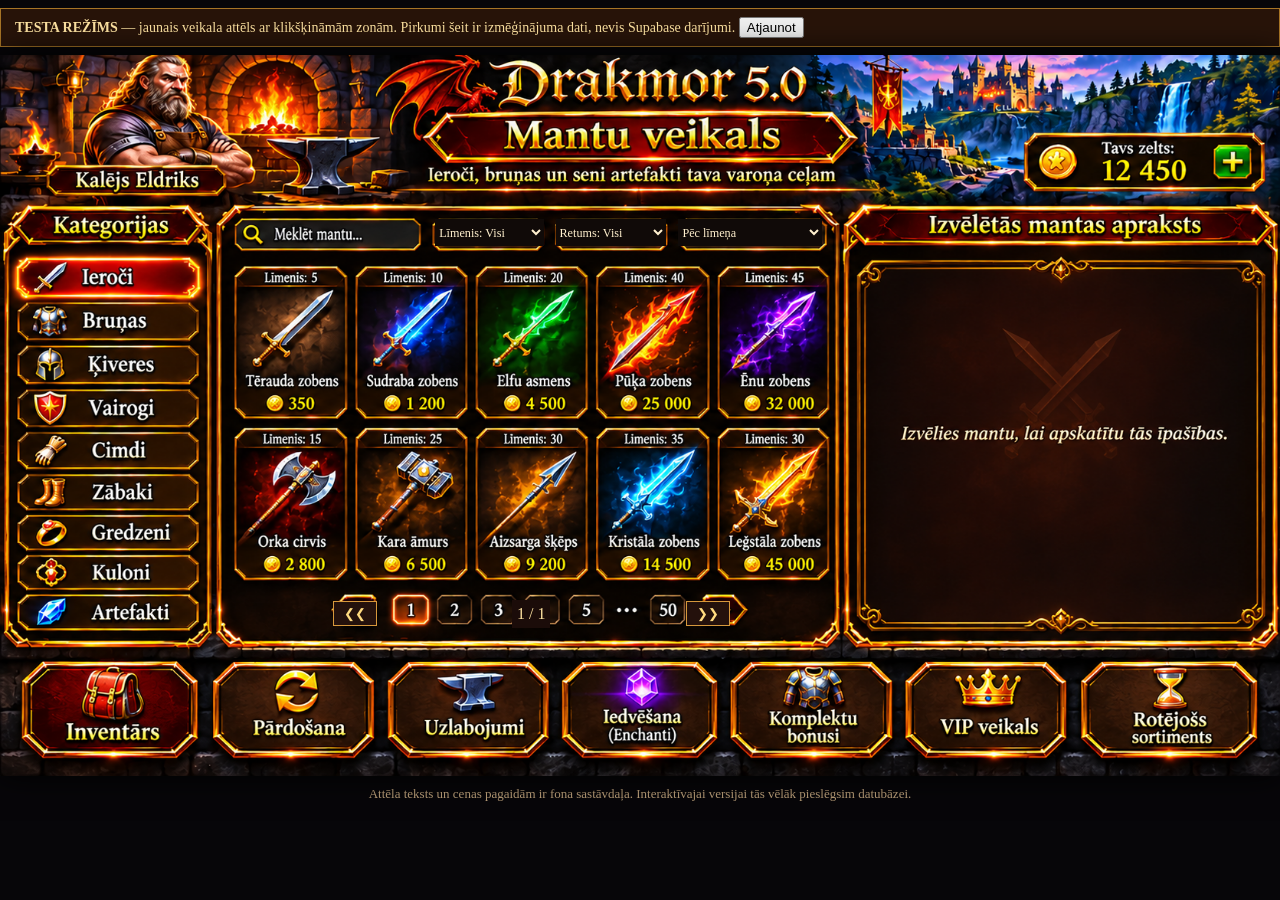
<file: shop-preview/index.html>
<!doctype html><html lang="lv"><head><meta charset="utf-8"><meta name="viewport" content="width=device-width,initial-scale=1"><title>Drakmor 5.0 — Mantu veikals</title><style>
*{box-sizing:border-box}body{margin:0;background:#070609;color:#ffe4a2;font-family:Georgia,serif}.notice{max-width:1647px;margin:8px auto;padding:8px 14px;border:1px solid #a77526;background:#281409;font-size:14px}.scene{position:relative;width:min(100%,1647px);aspect-ratio:1647/928;margin:auto;background:#0b0808 url('../shop-background.png') center/100% 100% no-repeat;box-shadow:0 0 30px #000}.hot{position:absolute;display:block;border:0;background:transparent;color:transparent;cursor:pointer;padding:0}.hot:focus-visible{outline:3px solid #fff2a4;outline-offset:-3px}.weapon{border-radius:8px}.weapon:hover{box-shadow:inset 0 0 0 3px #ffcc5c,0 0 13px #ff6b0b}.weapon.active{box-shadow:inset 0 0 0 3px #ffe382,0 0 16px 5px #f86706}.category.active{box-shadow:none}.nav:hover{box-shadow:inset 0 0 0 3px #ffcb65}.search{position:absolute;left:20.7%;top:22.9%;width:11.4%;height:3.4%;background:transparent;border:0;color:#ffe9bd;font:clamp(9px,1.1vw,17px) Georgia,serif;padding-left:8px;outline:0}.search::placeholder{color:transparent}.search:focus{background:#090b10}.filter{position:absolute;top:22.8%;height:3.7%;background:#100a08;border:0;color:#fff0ce;font:clamp(8px,.95vw,16px) Georgia,serif;cursor:pointer}.detail-cover{position:absolute;left:67.7%;top:29.7%;width:29.9%;height:48%;background:radial-gradient(ellipse at center,#351209,#160a08 65%,#0c0706);border:2px solid #a65e1a;box-shadow:inset 0 0 0 2px #2c1208,inset 0 0 18px #000;display:none}.detail-cover.show{display:block}.detail-cover .inner{height:100%;padding:3%;overflow:auto;text-align:center}.detail-cover h2{font-size:clamp(13px,1.65vw,26px);margin:0 0 2%;color:#ffdc70}.detail-cover .art{font-size:clamp(22px,5vw,88px);filter:drop-shadow(0 0 15px #ff7300)}.detail-cover p{font-size:clamp(10px,1.05vw,17px);margin:1.4%}.buy{font-size:clamp(12px,1.5vw,23px);background:linear-gradient(#3cce2a,#075a09);color:#fff2c4;border:2px solid #e5b34e;border-radius:8px;padding:1% 7%;cursor:pointer}.status{position:absolute;left:35%;top:3%;width:30%;padding:9px;background:#220b08f2;border:1px solid #f6b746;text-align:center;z-index:5;display:none}.status.show{display:block}.gold{display:none;position:absolute;left:86%;top:14%;width:8%;font-weight:bold;color:#ffdf50;font-size:clamp(10px,2vw,28px);text-align:center;text-shadow:2px 2px #000}.panel{position:absolute;inset:20% 17% 15%;background:#120807f7;border:3px solid #e5a13a;padding:3%;z-index:8;display:none;overflow:auto}.panel.show{display:block}.panel button{background:#3b180d;color:#ffdf94;border:2px solid #b47a29;padding:10px;cursor:pointer}.panel h2{margin:0 0 20px}.panel .close{float:right}.empty{color:#caa978}.off{opacity:.22;pointer-events:none}.pager{display:none;position:absolute;left:26%;top:75%;width:31%;height:5%;display:flex;justify-content:space-between;align-items:center}.pager button{background:#24110c;color:#ffdb80;border:1px solid #d6983c;padding:4px 10px;cursor:pointer}.pager span{background:#1b0c09;padding:5px}.note{font-size:13px;color:#bfa37c;text-align:center;margin:10px}
@media(max-width:850px){.scene{width:1100px;max-width:none}.viewport{overflow:auto}.notice{font-size:12px}.search,.filter{font-size:12px}.detail-cover h2{font-size:20px}.detail-cover .art{font-size:55px}.detail-cover p{font-size:14px}.buy{font-size:18px}.gold{font-size:22px}}
</style></head><body><div class="notice"><b>TESTA REŽĪMS</b> — jaunais veikala attēls ar klikšķināmām zonām. Pirkumi šeit ir izmēģinājuma dati, nevis Supabase darījumi. <button id="reset">Atjaunot</button></div><div class="viewport"><div class="scene" id="scene"><div class="gold" id="gold">12 450</div><input class="search" id="search" aria-label="Meklēt mantu" placeholder="Meklēt mantu..."><select class="filter" style="left:34%;width:8.5%" id="level"><option value="99">Līmenis: Visi</option><option value="10">Līdz 10</option><option value="20">Līdz 20</option><option value="40">Līdz 40</option></select><select class="filter" style="left:43.4%;width:8.6%" id="rarity"><option>Retums: Visi</option><option>Parasts</option><option>Rets</option><option>Episks</option><option>Leģendārs</option></select><select class="filter" style="left:53%;width:11.2%" id="sort"><option>Pēc līmeņa</option><option>Lētākās</option><option>Dārgākās</option></select><div id="buttons"></div><div class="detail-cover" id="detail"><div class="inner" id="detailInner"></div></div><div class="pager"><button id="prev">❮❮</button><span id="page">1 / 1</span><button id="next">❯❯</button></div><div class="status" id="status"></div><div class="panel" id="panel"><button class="close" id="close">✕</button><h2 id="panelTitle"></h2><div id="panelBody"></div></div></div></div><div class="note">Attēla teksts un cenas pagaidām ir fona sastāvdaļa. Interaktīvajai versijai tās vēlāk pieslēgsim datubāzei.</div><script>
(()=>{'use strict';const items=[['Tērauda zobens',5,350,'⚔️',15],['Sudraba zobens',10,1200,'🗡️',30],['Elfu asmens',20,4500,'🗡️',60],['Pūķa zobens',40,25000,'🔥',120],['Ēnu zobens',45,32000,'⚔️',145],['Orka cirvis',15,2800,'🪓',40],['Kara āmurs',25,6500,'🔨',70],['Aizsarga šķēps',30,9200,'🔱',85],['Kristāla zobens',35,14500,'🗡️',100],['Leģstālā zobens',30,45000,'🔥',110]];const qs=id=>document.getElementById(id),buttons=qs('buttons'),detail=qs('detail'),inner=qs('detailInner');let chosen=-1,category='Ieroči',cash=12450,owned=[],page=1;const fmt=n=>n.toLocaleString('lv-LV');function msg(s){qs('status').textContent=s;qs('status').classList.add('show');qs('status').onclick=()=>qs('status').classList.remove('show')}function hotspot(x,y,w,h,cls,label,cb){const b=document.createElement('button');b.className='hot '+cls;b.style.left=x+'%';b.style.top=y+'%';b.style.width=w+'%';b.style.height=h+'%';b.title=label;b.setAttribute('aria-label',label);b.onclick=cb;buttons.append(b);return b}function render(){buttons.replaceChildren();const names=['Ieroči','Bruņas','Ķiveres','Vairogi','Cimdi','Zābaki','Gredzeni','Kuloni','Artefakti'];names.forEach((n,i)=>{const b=hotspot(1.4,28.1+i*6.25,14.2,5.5,'category',n,()=>{category=n;chosen=-1;detail.classList.remove('show');render();if(n!=='Ieroči')msg(n+': šīs kategorijas preces pievienosim nākamajos soļos.')});if(category===n)b.classList.add('active')});items.forEach((item,i)=>{const col=i%5,row=Math.floor(i/5),b=hotspot(18.25+col*9.45,29.35+row*22.5,8.9,21.25,'weapon',item[0],()=>choose(i));if(chosen===i)b.classList.add('active');if(category!=='Ieroči'||!item[0].toLowerCase().includes(qs('search').value.toLowerCase())||item[1]>Number(qs('level').value)||qs('rarity').value!=='Retums: Visi'&&((item[1]>=40?'Leģendārs':item[1]>=30?'Episks':item[1]>=15?'Rets':'Parasts')!==qs('rarity').value))b.classList.add('off')});const nav=['Inventārs','Pārdošana','Uzlabojumi','Iedvēšana','Komplektu bonusi','VIP veikals','Rotējošs sortiments'];nav.forEach((n,i)=>hotspot(1.6+i*14.1,84.2,13.5,12.3,'nav',n,()=>openPanel(n)));}function choose(i){chosen=i;const [name,lvl,price,icon,bonus]=items[i];detail.classList.add('show');inner.innerHTML='<h2>'+name+'</h2><div class="art">'+icon+'</div><p>Līmenis: '+lvl+'</p><p>Retums: '+(lvl>=40?'Leģendārs':lvl>=30?'Episks':lvl>=15?'Rets':'Parasts')+'</p><p>⚔️ Spēks: +'+bonus+'</p><p>🪙 Cena: '+fmt(price)+'</p><p><button class="buy" id="buy">🛒 Pirkt</button></p>';qs('buy').onclick=()=>{if(owned.includes(name))return msg('Šī manta jau ir inventārā.');if(cash<price)return msg('Nepietiek zelta!');cash-=price;owned.push(name);render();msg('Nopirkts: '+name+'. Atlikums: '+fmt(cash)+' zelta')};render()}function openPanel(n){qs('panelTitle').textContent=n;qs('panelBody').innerHTML=n==='Inventārs'?(owned.length?owned.map(x=>'<p>⚔️ '+x+'</p>').join(''):'<p class="empty">Inventārs ir tukšs.</p>'):'<p class="empty">Šī funkcija tiks pieslēgta vēlāk.</p>';qs('panel').classList.add('show')}qs('close').onclick=()=>qs('panel').classList.remove('show');qs('search').oninput=render;qs('level').onchange=render;qs('rarity').onchange=render;qs('sort').onchange=()=>msg('Kārtošana tiks pieslēgta dinamiskajam katalogam.');hotspot(26.1,75.1,3.1,4.5,'nav','Iepriekšējā lapa',()=>msg('Šobrīd pieejama pirmā lapa.'));hotspot(57.6,75.1,3.1,4.5,'nav','Nākamā lapa',()=>msg('Nākamās lapas pieslēgsim datubāzes katalogam.'));qs('reset').onclick=()=>{cash=12450;owned=[];chosen=-1;detail.classList.remove('show');render()};render()})();
</script></body></html>
</file>
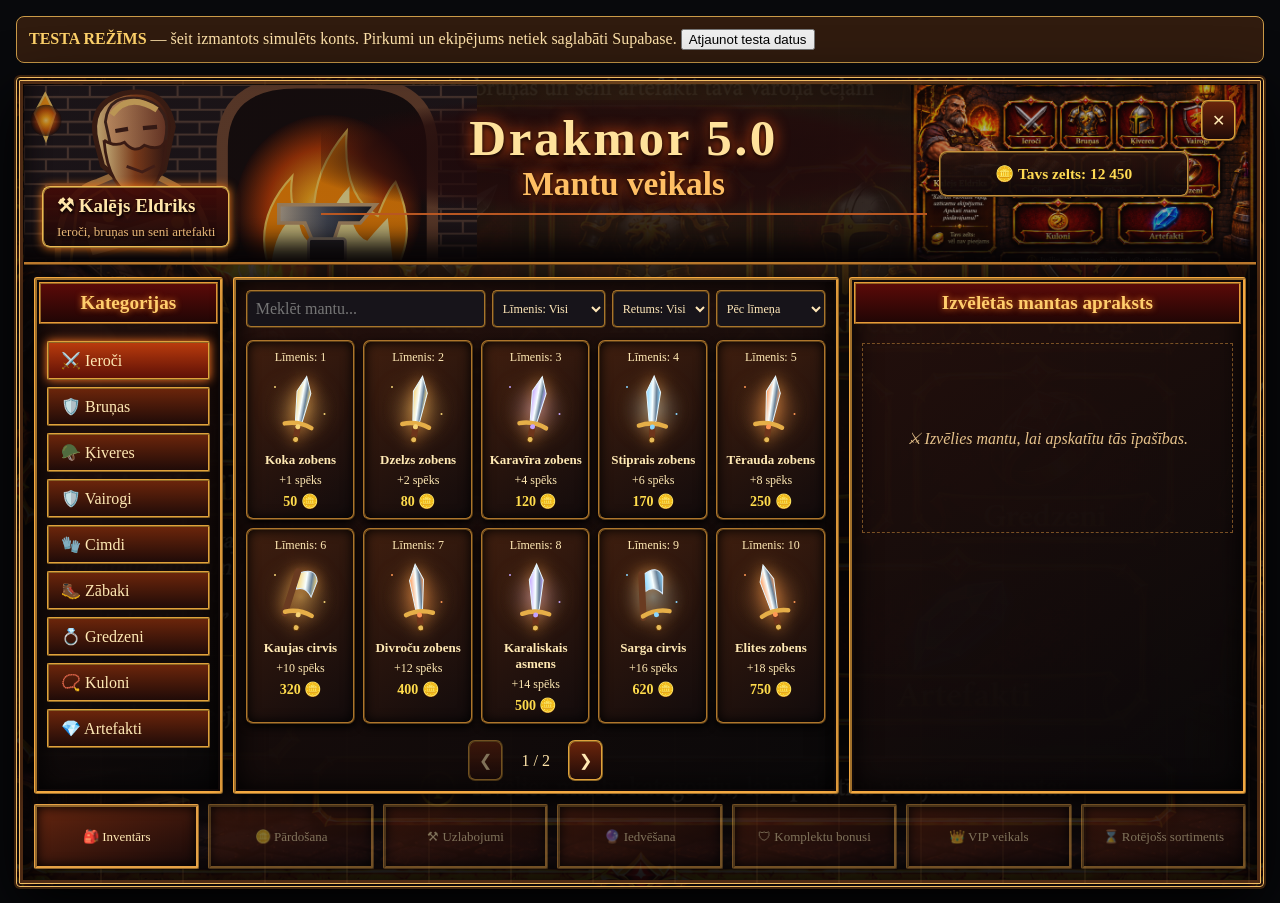
<file: tests/shop-v5-preview.html>
<!doctype html>
<html lang="lv"><head><meta charset="utf-8"><meta name="viewport" content="width=device-width,initial-scale=1">
<title>Drakmor 5.0 — veikala drošais priekšskatījums</title>
<link rel="stylesheet" href="../assets/shop-v5.css">
<style>body{margin:0;padding:16px;background:#08090c;color:#ffe3ab;font-family:Georgia,serif}.preview-banner{max-width:1500px;margin:0 auto 14px;border:1px solid #ca9a48;background:#301b0e;padding:12px;border-radius:8px}.preview-banner strong{color:#ffd36b}#shop{max-width:1600px;margin:auto}</style>
</head><body><div class="preview-banner"><strong>TESTA REŽĪMS</strong> — šeit izmantots simulēts konts. Pirkumi un ekipējums netiek saglabāti Supabase. <button id="reset">Atjaunot testa datus</button></div><div id="shop"></div>
<script src="../assets/shop-v5.js"></script>
<script>
(()=>{
'use strict';
const products=[
['Koka zobens',1,1,50,'⚔️'],['Dzelzs zobens',2,2,80,'⚔️'],['Karavīra zobens',3,4,120,'🗡️'],
['Stiprais zobens',4,6,170,'⚔️'],['Tērauda zobens',5,8,250,'⚔️'],['Kaujas cirvis',6,10,320,'🪓'],
['Divroču zobens',7,12,400,'⚔️'],['Karaliskais asmens',8,14,500,'🗡️'],['Sarga cirvis',9,16,620,'🪓'],
['Elites zobens',10,18,750,'⚔️'],['Ēnu duncis',11,20,900,'🗡️'],['Vilka asmens',12,22,1100,'⚔️'],
['Kara kapātājs',13,24,1350,'🪓'],['Drakona zobens',14,26,1600,'⚔️'],['Sātana cirvis',15,28,1900,'🪓'],
['Gaismas asmens',16,30,2300,'⚔️'],['Ledus zobens',17,32,2800,'⚔️'],['Vētras cirvis',18,34,3400,'🪓'],
['Leģionāra zobens',19,36,4000,'⚔️'],['Drakmora asmens',20,40,5000,'⚔️']
].map(([name,level,bonus,price,icon])=>({category:'Ieroči',name,level,bonus,price,icon,purchasable:true}));
let gold=12450,level=20,owned=[],equipped=null,app;
const db={rpc:async(name,args={})=>{
 if(name==='drakmor_shop_catalog')return {data:products.map(x=>({...x}))};
 if(name==='drakmor_shop_state')return {data:{gold,level,owned:[...owned],equipped}};
 const item=products.find(x=>x.name===args.weapon_name);
 if(!item)return {data:{ok:false,message:'Manta nav atrasta.'}};
 if(name==='drakmor_buy_weapon'){
  if(owned.includes(item.name))return {data:{ok:false,message:'Manta jau pieder.'}};
  if(level<item.level)return {data:{ok:false,message:'Nepietiekams līmenis.'}};
  if(gold<item.price)return {data:{ok:false,message:'Nepietiek zelta.'}};
  gold-=item.price;owned.push(item.name);return {data:{ok:true}};
 }
 if(name==='drakmor_equip_weapon'){
  if(!owned.includes(item.name))return {data:{ok:false,message:'Manta nav inventārā.'}};
  equipped=item.name;return {data:{ok:true}};
 }
 return {error:{message:'Nezināma funkcija'}};
}};
function start(){if(app)app.destroy();app=window.DrakmorShopV5.create({mount:document.getElementById('shop'),db,onClose:()=>{app.destroy();app=null;document.getElementById('shop').textContent='Veikals aizvērts. Nospied “Atjaunot testa datus”, lai atvērtu vēlreiz.'}})}
document.getElementById('reset').onclick=()=>{gold=12450;owned=[];equipped=null;start()};start();
})();
</script></body></html>
</file>
<file: assets/shop-v5.css>
/* Shop v5 is deliberately scoped; legacy city styles cannot leak into it. */
.dm5-shop{--gold:#ffc65d;--edge:#a45b19;--ink:#130905;color:#ffe5a9;background:radial-gradient(ellipse at 50% 0,#55220c 0,#160b0a 46%,#07070a 100%);border:3px ridge var(--gold);border-radius:14px;padding:14px;min-height:620px;font-family:Georgia,serif;box-shadow:inset 0 0 30px #000,0 0 22px #000}
.dm5-shop *{box-sizing:border-box}.dm5-shop button,.dm5-shop input,.dm5-shop select{font:inherit}.dm5-shop button{cursor:pointer;color:#ffe9b4;background:linear-gradient(#6b250b,#200b08);border:2px ridge #e0a23b;border-radius:7px;padding:9px}.dm5-shop button:hover:not(:disabled){filter:brightness(1.3)}.dm5-shop button:focus-visible,.dm5-shop input:focus-visible,.dm5-shop select:focus-visible{outline:3px solid #fff2a4;outline-offset:2px}.dm5-shop button:disabled{opacity:.47;cursor:not-allowed}
.dm5-header{display:grid;grid-template-columns:1fr 2fr 1fr auto;gap:12px;align-items:center;border-bottom:2px solid #b77a29;padding:12px 8px 18px}.dm5-smith{display:grid;gap:7px;font-size:19px}.dm5-smith small{font-size:13px;color:#e8b878}.dm5-title{text-align:center;text-shadow:0 2px 5px #000,0 0 15px #ed5314}.dm5-title h1{font-size:clamp(26px,4vw,48px);margin:0;color:#ffce69}.dm5-title h2{font-size:clamp(20px,2.8vw,34px);margin:0}.dm5-wallet{font-size:17px;font-weight:bold;color:#ffdb53}.dm5-close{align-self:start}
.dm5-layout{display:grid;grid-template-columns:minmax(155px,1fr) minmax(300px,3fr) minmax(220px,1.65fr);gap:12px;margin:14px 0}.dm5-categories,.dm5-middle,.dm5-detail{min-width:0;padding:12px;background:linear-gradient(160deg,#2b120b,#100c0b);border:2px ridge #c68a31;border-radius:12px;box-shadow:inset 0 0 15px #000}.dm5-categories{display:flex;flex-direction:column;gap:7px}.dm5-categories h3,.dm5-detail h3{color:#ffce6d;margin:0 0 9px;text-align:center}.dm5-category{text-align:left;font-size:17px}.dm5-category.active{background:linear-gradient(#b93b0d,#5e1006);box-shadow:0 0 10px #ff7521}
.dm5-controls{display:flex;gap:8px;margin-bottom:12px}.dm5-search,.dm5-order{background:#17141a;border:2px ridge #a8752c;color:#ffe7b8;border-radius:5px;padding:10px;min-width:0}.dm5-search{flex:1}.dm5-order{max-width:160px}.dm5-cards{display:grid;grid-template-columns:repeat(5,minmax(0,1fr));gap:9px}.dm5-item{display:flex;flex-direction:column;gap:5px;align-items:center;min-width:0;min-height:155px;padding:8px 4px!important;background:radial-gradient(#543019,#170c0c)!important;text-align:center}.dm5-item.selected{border-color:#fff19b;box-shadow:0 0 14px #ff7100}.dm5-item small{font-size:12px}.dm5-item strong{font-size:13px;overflow-wrap:anywhere}.dm5-item span{font-size:12px}.dm5-item b{color:#ffdc4c;font-size:14px}.dm5-item-art{display:grid;place-items:center;min-height:66px;font-size:43px;filter:drop-shadow(0 0 9px #e7781b)}.dm5-pager{display:flex;justify-content:center;align-items:center;gap:18px;margin-top:16px}.dm5-detail{display:flex;flex-direction:column;gap:7px}.dm5-detail h2{margin:0;color:#ffe078}.dm5-detail p{margin:2px 0}.dm5-detail-art{display:grid;place-items:center;min-height:165px;font-size:100px;background:radial-gradient(#742c0e,#100a0a 70%);border:2px ridge #ba7e28}.dm5-buy{background:linear-gradient(#24a929,#06520e)!important;font-size:22px!important;font-weight:bold!important;margin-top:10px}.dm5-footer{display:grid;grid-template-columns:repeat(7,minmax(0,1fr));gap:8px}.dm5-feature{min-height:65px;font-size:13px!important}.dm5-notice{color:#ffe1a4;text-align:center}
@media(max-width:1000px){.dm5-layout{grid-template-columns:170px minmax(0,1fr)}.dm5-detail{grid-column:1/-1}.dm5-cards{grid-template-columns:repeat(4,minmax(0,1fr))}.dm5-footer{grid-template-columns:repeat(4,minmax(0,1fr))}}@media(max-width:620px){.dm5-header{grid-template-columns:1fr auto}.dm5-title{grid-column:1/-1;grid-row:1}.dm5-layout{grid-template-columns:1fr}.dm5-categories{display:grid;grid-template-columns:repeat(3,minmax(0,1fr))}.dm5-categories h3{grid-column:1/-1}.dm5-category{font-size:12px!important;padding:7px 3px!important;text-align:center}.dm5-cards{grid-template-columns:repeat(2,minmax(0,1fr))}.dm5-detail{grid-column:auto}.dm5-footer{grid-template-columns:repeat(2,minmax(0,1fr))}.dm5-controls{flex-wrap:wrap}.dm5-search{width:100%}}

/* During migration, legacy markup remains in city.html but is not rendered. */
#shopBackdrop.shopV5>.illustratedShop,
#shopBackdrop.shopV5>#drakmorShopV2{display:none!important}
#shopBackdrop.shopV5 #shopV5Mount{display:block;width:min(1600px,98vw);max-height:94dvh;overflow:auto;margin:auto;flex:none}

/* 8. solis — illustrated forge styling. No dependency on emoji glyph support. */
.dm5-shop{position:relative;overflow:hidden;background:radial-gradient(ellipse at 47% -20%,#753515 0%,#28120e 36%,#0c080b 78%);border:4px double #f3bd62;box-shadow:0 0 0 2px #38200d,inset 0 0 0 3px #4e2b14,inset 0 0 55px #000,0 20px 60px #000}
.dm5-shop:before{content:"";position:absolute;inset:0;pointer-events:none;opacity:.15;background:repeating-linear-gradient(90deg,transparent 0 80px,#c89a53 81px,transparent 82px),radial-gradient(circle at 50% 0,#ffb64d,transparent 55%)}
.dm5-shop>*,.dm5-shop .dm5-layout{position:relative}
.dm5-header{min-height:185px;background:linear-gradient(90deg,#1b0d0ac9,#1b0d0a3b,#160b0bd6),url('../drakmor-shop-categories.png') center 42%/cover;border:2px ridge #bd7a2d;border-radius:9px;padding:20px;margin-bottom:14px;box-shadow:inset 0 0 55px #080405}
.dm5-smith{align-self:end;padding:14px;background:#160c0ac9;border:1px solid #b78038;border-radius:8px;text-shadow:1px 2px 4px #000}
.dm5-title{padding:10px;background:radial-gradient(ellipse,#160907eb,#180b07a8 65%,transparent 80%)}
.dm5-title h1{letter-spacing:.05em;color:#ffe29b}.dm5-title h2{color:#ffbf64}
.dm5-wallet{padding:12px;border:2px ridge #c5913d;background:#170b0bdc;border-radius:8px;text-align:center;white-space:nowrap}
.dm5-layout{gap:14px}.dm5-categories,.dm5-middle,.dm5-detail{border:3px double #ad7638;background:linear-gradient(145deg,#32160eea,#100a0be8 75%);box-shadow:inset 0 0 0 2px #100909,inset 0 0 28px #000,0 5px 20px #000}
.dm5-category{transition:filter .16s,transform .16s}.dm5-category:hover:not(:disabled){transform:translateX(3px)}
.dm5-item{position:relative;overflow:hidden;min-height:195px;padding:8px 5px!important;background:linear-gradient(145deg,#43200fe8,#120b0ce8)!important;box-shadow:inset 0 0 12px #000,0 3px 8px #000;transition:transform .15s,box-shadow .15s}
.dm5-item:hover:not(:disabled){transform:translateY(-3px)}
.dm5-item-art{width:100%;min-height:91px;filter:none}
.dm5-weapon-image{width:90px;height:90px;max-width:100%;object-fit:contain;filter:drop-shadow(0 0 8px #c67b34)}
.dm5-detail-art{min-height:190px;overflow:hidden}
.dm5-detail-art .dm5-weapon-image{width:190px;height:190px;filter:drop-shadow(0 0 16px #e79d42)}
.dm5-feature{background:linear-gradient(150deg,#583016,#1a0c0b)!important;box-shadow:inset 0 0 12px #000}
.dm5-buy{box-shadow:0 0 13px #13611a,inset 0 0 9px #70e46b}
@media(max-width:1000px){.dm5-header{min-height:150px}.dm5-item{min-height:178px}}
@media(max-width:620px){.dm5-shop{padding:7px}.dm5-header{padding:10px;min-height:130px;gap:5px}.dm5-smith{padding:6px;font-size:13px}.dm5-smith small{font-size:11px}.dm5-wallet{padding:6px;font-size:12px;white-space:normal}.dm5-title h1{font-size:26px}.dm5-title h2{font-size:20px}.dm5-item{min-height:165px}.dm5-item-art{min-height:80px}.dm5-weapon-image{width:75px;height:75px}.dm5-layout{gap:8px}.dm5-categories,.dm5-middle,.dm5-detail{padding:8px}.dm5-category:hover:not(:disabled){transform:none}}

/* Selection is opt-in: never emphasize an unclicked catalog item. */
.dm5-shop .dm5-item:not(.selected){box-shadow:inset 0 0 12px #000,0 3px 8px #000!important;border-color:#ae762c!important}
.dm5-shop .dm5-item.selected{border-color:#ffeb89!important;box-shadow:0 0 0 2px #fff0a1,0 0 22px #ff6500,inset 0 0 18px #a7410c!important;background:radial-gradient(ellipse,#6c280d,#1a0a0b 78%)!important}
.dm5-shop .dm5-item.selected .dm5-weapon-image{filter:drop-shadow(0 0 12px #ff6a00) drop-shadow(0 0 4px #ffe49d)}
.dm5-shop .dm5-select-hint{min-height:190px;display:grid;place-items:center;text-align:center;border:1px dashed #795024;color:#e6c28b;padding:20px;font-style:italic}

/* Reference-driven three-panel layout: illustrated smith, compact filters, ornate panels. */
.dm5-shop{border-radius:4px;background:linear-gradient(#0e0a0cda,#0c080adf),url('../drakmor-shop-categories.png') center/cover fixed}
.dm5-header{position:relative;isolation:isolate;grid-template-columns:minmax(220px,1.05fr) minmax(300px,2.3fr) minmax(200px,.95fr) auto;min-height:180px;margin:-10px -10px 12px;padding:15px 20px 14px 8px;background:linear-gradient(90deg,#150b0b44,#180a0a55 55%,#140c0e60),url('./shop-v5-forge.svg') left center/auto 100% no-repeat,url('../drakmor-shop-categories.png') right center/auto 130% no-repeat;border-width:0 0 3px;border-radius:0;box-shadow:inset 0 -20px 25px #070405}
.dm5-smith{align-self:end;justify-self:start;margin-left:10px;padding:6px 13px;max-width:260px;background:linear-gradient(#420b07ed,#180908e8);border:2px ridge #eeb852;box-shadow:0 0 10px #f47919;text-shadow:1px 2px 3px #000}
.dm5-title{align-self:start;background:radial-gradient(ellipse,#1b0809e8,#220a0bbd 60%,transparent 78%);border-bottom:2px solid #b85722}
.dm5-title h1{font-size:clamp(30px,4vw,58px);line-height:1.08}.dm5-title h2{font-size:clamp(20px,2.6vw,37px)}
.dm5-wallet{align-self:center;background:linear-gradient(#29140eea,#0e0809f0);font-size:clamp(13px,1.2vw,19px)}
.dm5-layout{grid-template-columns:minmax(185px,.95fr) minmax(450px,3.05fr) minmax(280px,2fr);gap:10px;margin:10px 0}
.dm5-categories,.dm5-middle,.dm5-detail{padding:10px;border:3px ridge #f4a941;border-radius:3px;background:linear-gradient(150deg,#25100ce8,#090809f2)}
.dm5-categories h3,.dm5-detail h3{margin:-8px -8px 10px;padding:8px;background:linear-gradient(#5a0a08,#210605);border:2px ridge #e79b38;font-size:clamp(17px,1.5vw,24px);text-shadow:0 0 6px #f07720}
.dm5-category{font-size:clamp(13px,1.2vw,19px);padding:8px 12px!important;border-radius:2px!important}
.dm5-controls{gap:6px;flex-wrap:nowrap}
.dm5-search{flex:1;min-width:90px;padding:8px}.dm5-order{max-width:none;width:auto;min-width:0;flex:0 1 auto;padding:8px 5px;font-size:clamp(11px,.95vw,15px)!important}
.dm5-cards{grid-template-columns:repeat(5,minmax(0,1fr));gap:8px}
.dm5-item{min-height:172px}.dm5-item-art{min-height:77px}.dm5-weapon-image{width:76px;height:76px}
.dm5-detail-art{min-height:170px}.dm5-detail-art .dm5-weapon-image{width:165px;height:165px}
.dm5-footer{gap:9px}.dm5-feature{border-radius:2px!important;border:3px ridge #e6a246!important;background:linear-gradient(160deg,#64250f,#170909)!important}
@media(max-width:1250px){.dm5-layout{grid-template-columns:175px minmax(0,1fr)}.dm5-detail{grid-column:1/-1}.dm5-cards{grid-template-columns:repeat(5,minmax(0,1fr))}.dm5-header{grid-template-columns:1fr 1.7fr 1fr auto}.dm5-controls{flex-wrap:wrap}.dm5-order{flex:1 1 100px}}
@media(max-width:750px){.dm5-layout{grid-template-columns:1fr}.dm5-detail{grid-column:auto}.dm5-cards{grid-template-columns:repeat(3,minmax(0,1fr))}.dm5-header{grid-template-columns:1fr auto;min-height:145px;background-size:auto 100%,auto 110%}.dm5-title{grid-column:1/-1;grid-row:1}.dm5-smith{grid-row:2;margin:0;font-size:12px}.dm5-wallet{grid-row:2;font-size:12px}.dm5-close{position:absolute;right:4px;top:4px}.dm5-categories{display:grid;grid-template-columns:repeat(3,minmax(0,1fr))}.dm5-categories h3{grid-column:1/-1}.dm5-footer{grid-template-columns:repeat(2,minmax(0,1fr))}}
@media(max-width:420px){.dm5-cards{grid-template-columns:repeat(2,minmax(0,1fr))}.dm5-header{min-height:135px}.dm5-smith small{display:none}}
</file>
